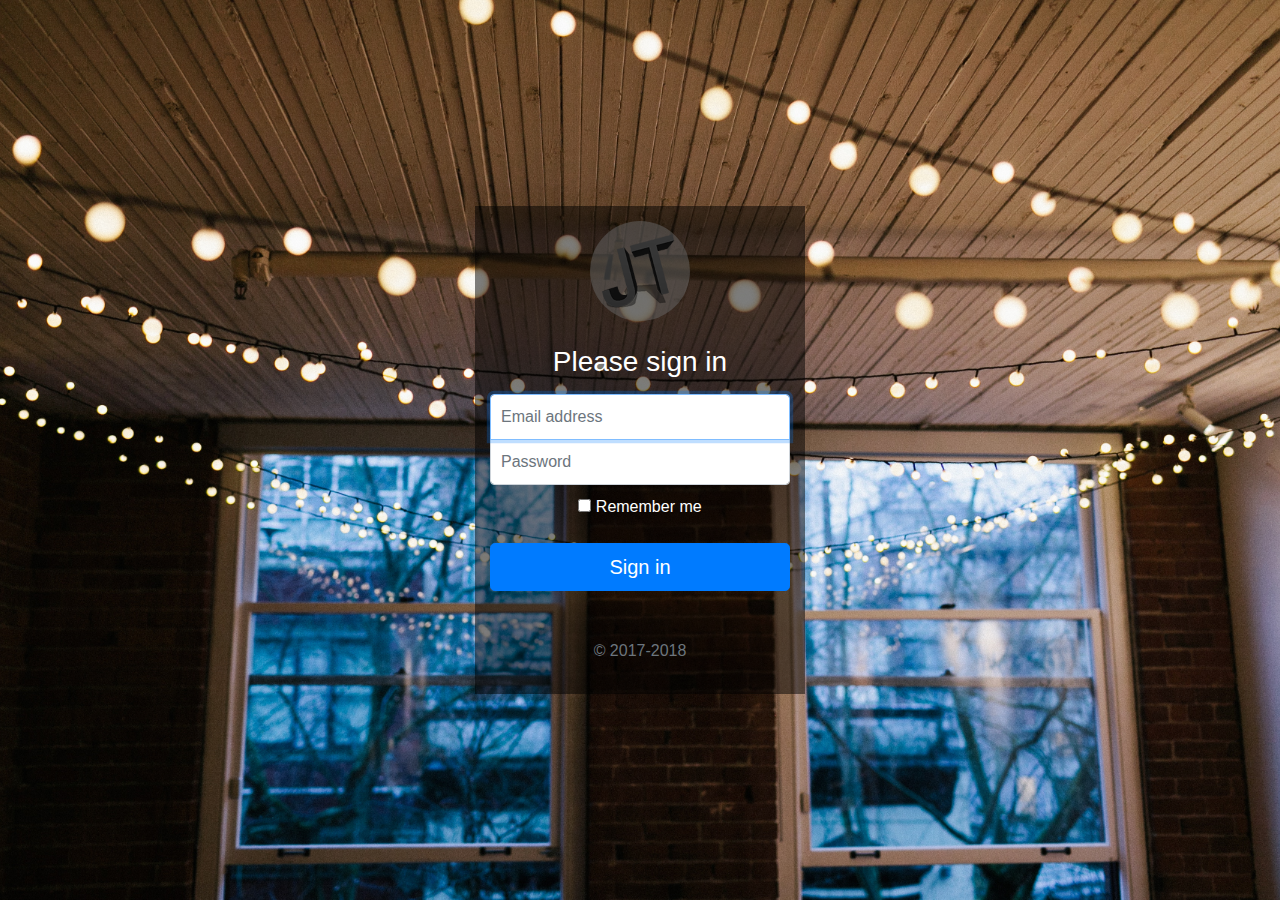
<file: index.html>
<!doctype html>
<html lang="en">
  <head>
    <meta charset="utf-8">
    <meta name="viewport" content="width=device-width, initial-scale=1, shrink-to-fit=no">
    <meta name="description" content="">
    <meta name="author" content="">
    <link rel="icon" href="">

    <title>Signin Template for Bootstrap</title>

    <!-- Bootstrap CSS -->
    <link rel="stylesheet" href="https://maxcdn.bootstrapcdn.com/bootstrap/4.0.0/css/bootstrap.min.css" integrity="sha384-Gn5384xqQ1aoWXA+058RXPxPg6fy4IWvTNh0E263XmFcJlSAwiGgFAW/dAiS6JXm" crossorigin="anonymous">

    <!-- Custom styles for this template -->
    <link href="styles.css" rel="stylesheet">
  </head>

  <body class="text-center">
    <form class="form-signin" action="database.js" method="get">
      <img id="logo" class="mb-4" src="assets/logo_medium.png" alt="" width="100" height="100">
      <h1 class="h3 mb-3 font-weight-normal">Please sign in</h1>
      <label for="inputEmail" class="sr-only">Email address</label>
      <input type="email" id="inputEmail" class="form-control" placeholder="Email address" required autofocus>
      <label for="inputPassword" class="sr-only">Password</label>
      <input type="password" id="inputPassword" class="form-control" placeholder="Password" required>
      <div class="checkbox mb-3">
        <label>
          <input type="checkbox" value="remember-me"> Remember me
        </label>
      </div>
      <button class="btn btn-lg btn-primary btn-block" type="submit">Sign in</button>
      <p class="mt-5 mb-3 text-muted">&copy; 2017-2018</p>
    </form>
  </body>
</html>
</file>
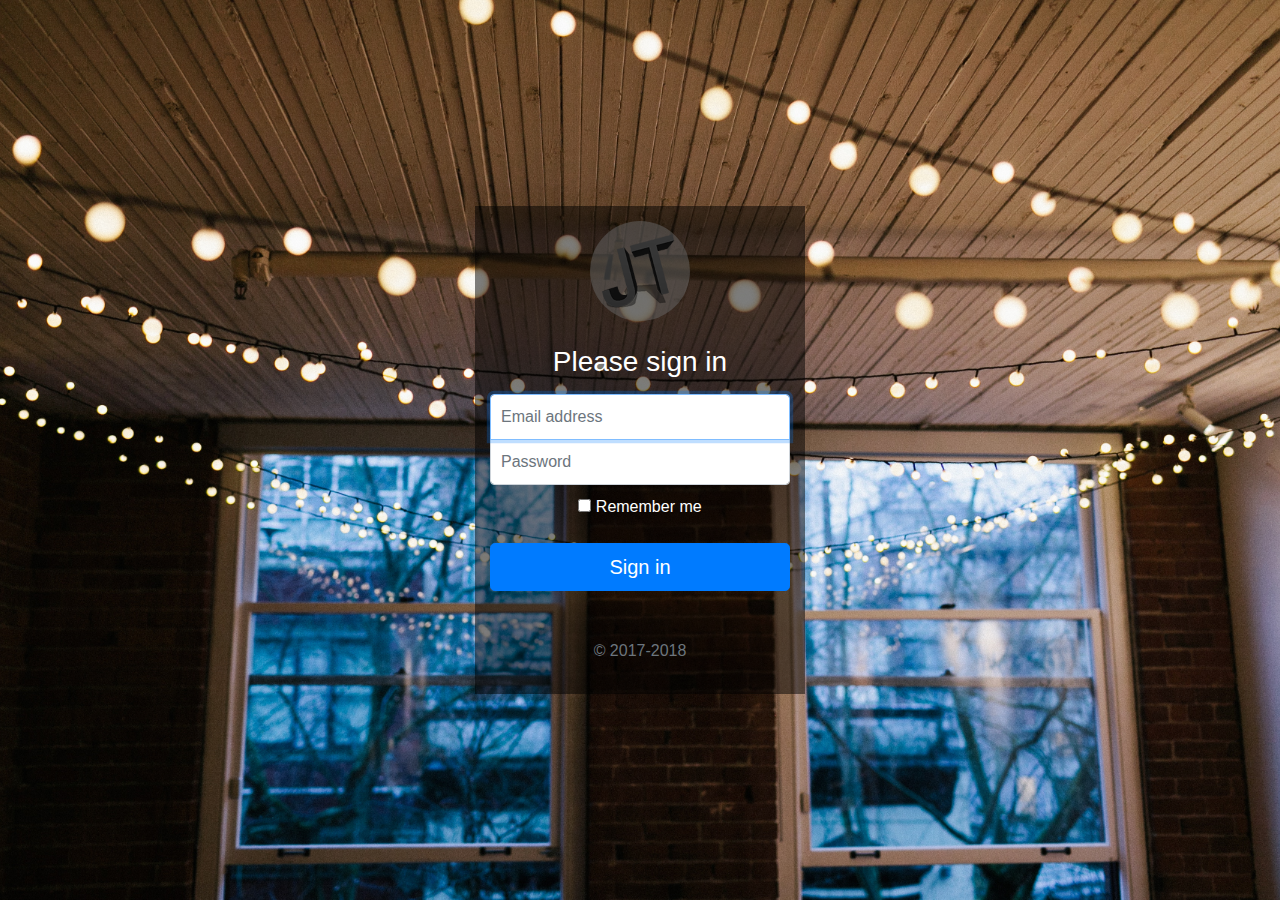
<file: signin.html>
<!doctype html>
<html lang="en">
  <head>
    <meta charset="utf-8">
    <meta name="viewport" content="width=device-width, initial-scale=1, shrink-to-fit=no">
    <meta name="description" content="">
    <meta name="author" content="">
    <link rel="icon" href="">

    <title>Signin Template for Bootstrap</title>

    <!-- Bootstrap CSS -->
    <link rel="stylesheet" href="https://maxcdn.bootstrapcdn.com/bootstrap/4.0.0/css/bootstrap.min.css" integrity="sha384-Gn5384xqQ1aoWXA+058RXPxPg6fy4IWvTNh0E263XmFcJlSAwiGgFAW/dAiS6JXm" crossorigin="anonymous">

    <!-- Custom styles for this template -->
    <link href="signin.css" rel="stylesheet">
  </head>

  <body class="text-center">
    <form class="form-signin" action="database.js" method="get">
      <img id="logo" class="mb-4" src="assets/logo_medium.png" alt="" width="100" height="100">
      <h1 class="h3 mb-3 font-weight-normal">Please sign in</h1>
      <label for="inputEmail" class="sr-only">Email address</label>
      <input type="email" id="inputEmail" class="form-control" placeholder="Email address" required autofocus>
      <label for="inputPassword" class="sr-only">Password</label>
      <input type="password" id="inputPassword" class="form-control" placeholder="Password" required>
      <div class="checkbox mb-3">
        <label>
          <input type="checkbox" value="remember-me"> Remember me
        </label>
      </div>
      <button class="btn btn-lg btn-primary btn-block" type="submit">Sign in</button>
      <p class="mt-5 mb-3 text-muted">&copy; 2017-2018</p>
    </form>
  </body>
</html>
</file>
<file: styles.css>
html,
body {
  height: 100%;
}

body {
  display: -ms-flexbox;
  display: -webkit-box;
  display: flex;
  -ms-flex-align: center;
  -ms-flex-pack: center;
  -webkit-box-align: center;
  align-items: center;
  -webkit-box-pack: center;
  justify-content: center;
  padding-top: 40px;
  padding-bottom: 40px;
  background: url(assets/stringlights.jpg) no-repeat center center fixed; 
  -webkit-background-size: cover;
  -moz-background-size: cover;
  -o-background-size: cover;
  background-size: cover;
}

#logo {
  background: rgba(103, 103, 103, 0.5);
  border-radius: 75px;
}

form {
  background: rgba(0, 0, 0, 0.5);
  color: white;
}

.form-signin {
  width: 100%;
  max-width: 330px;
  padding: 15px;
  margin: 0 auto;
}
.form-signin .checkbox {
  font-weight: 400;
}
.form-signin .form-control {
  position: relative;
  box-sizing: border-box;
  height: auto;
  padding: 10px;
  font-size: 16px;
}
.form-signin .form-control:focus {
  z-index: 2;
}
.form-signin input[type="email"] {
  margin-bottom: -1px;
  border-bottom-right-radius: 0;
  border-bottom-left-radius: 0;
}
.form-signin input[type="password"] {
  margin-bottom: 10px;
  border-top-left-radius: 0;
  border-top-right-radius: 0;
}
</file>
<file: signin.css>
html,
body {
  height: 100%;
}

body {
  display: -ms-flexbox;
  display: -webkit-box;
  display: flex;
  -ms-flex-align: center;
  -ms-flex-pack: center;
  -webkit-box-align: center;
  align-items: center;
  -webkit-box-pack: center;
  justify-content: center;
  padding-top: 40px;
  padding-bottom: 40px;
  background: url(assets/stringlights.jpg) no-repeat center center fixed; 
  -webkit-background-size: cover;
  -moz-background-size: cover;
  -o-background-size: cover;
  background-size: cover;
}

#logo {
  background: rgba(103, 103, 103, 0.5);
  border-radius: 75px;
}

form {
  background: rgba(0, 0, 0, 0.5);
  color: white;
}

.form-signin {
  width: 100%;
  max-width: 330px;
  padding: 15px;
  margin: 0 auto;
}
.form-signin .checkbox {
  font-weight: 400;
}
.form-signin .form-control {
  position: relative;
  box-sizing: border-box;
  height: auto;
  padding: 10px;
  font-size: 16px;
}
.form-signin .form-control:focus {
  z-index: 2;
}
.form-signin input[type="email"] {
  margin-bottom: -1px;
  border-bottom-right-radius: 0;
  border-bottom-left-radius: 0;
}
.form-signin input[type="password"] {
  margin-bottom: 10px;
  border-top-left-radius: 0;
  border-top-right-radius: 0;
}
</file>
